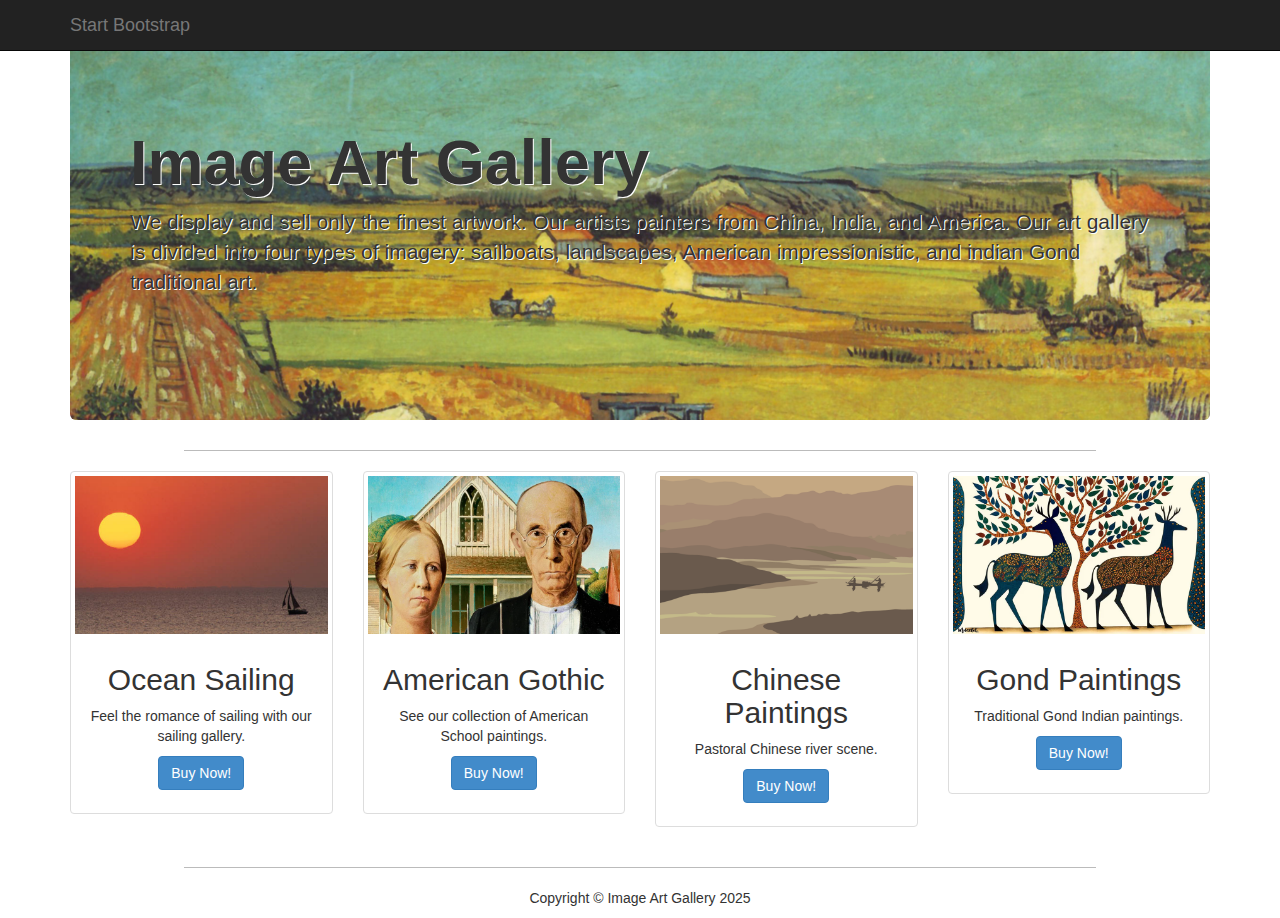
<file: index.html>
<!DOCTYPE html>
<html lang="en">
  <head>
    <meta charset="utf-8" />
    <meta name="viewport" content="width=device-width, initial-scale=1" />
    <link rel="shortcut icon" href="./images/favicon.png" type="image/png" />
    <title>Image Art Gallery</title>
    <meta name="keywords" content="art, gallery, exhibit, sales, framing" />
    <meta name="description" content="Online seller of quality pictures" />
    <meta name="author" content="Jefferson Griebel" />
    <link href="css/bootstrap.min.css" rel="stylesheet" />
    <link rel="stylesheet" href="./css/artgallery.css" />
    <link rel="preconnect" href="https://fonts.googleapis.com" />
    <link rel="preconnect" href="https://fonts.gstatic.com" crossorigin />
    <link
      href="https://fonts.googleapis.com/css2?family=Fira+Sans:ital,wght@0,100;0,200;0,300;0,400;0,500;0,600;0,700;0,800;0,900;1,100;1,200;1,300;1,400;1,500;1,600;1,700;1,800;1,900&display=swap"
      rel="stylesheet"
    />
    <!-- bootstrap main stylesheet -->
  </head>

  <body>
    <!-- Navigation -->
    <nav class="navbar navbar-inverse navbar-fixed-top" role="navigation">
      <div class="container">
        <!-- Brand and toggle get grouped for better mobile display -->
        <div class="navbar-header">
          <button
            type="button"
            class="navbar-toggle"
            data-toggle="collapse"
            data-target="#bs-example-navbar-collapse-1"
          >
            <span class="sr-only">Toggle navigation</span>
            <span class="icon-bar"></span>
            <span class="icon-bar"></span>
            <span class="icon-bar"></span>
          </button>
          <a class="navbar-brand" href="#">Start Bootstrap</a>
        </div>
        <!-- Collect the nav links, forms, and other content for toggling -->
      </div>
      <!-- /.container -->
    </nav>

    <!-- Page Content -->
    <div class="container">
      <!-- Jumbotron Header -->
      <header class="jumbotron hero-spacer">
        <h1>Image Art Gallery</h1>
        <p>
          We display and sell only the finest artwork. Our artists painters from
          China, India, and America. Our art gallery is divided into four types
          of imagery: sailboats, landscapes, American impressionistic, and
          indian Gond traditional art.
        </p>
      </header>

      <hr />

      <!-- Page Features -->
      <div class="row text-center">
        <div class="col-md-3 col-sm-6 hero-feature">
          <div class="thumbnail">
            <img src="./images/sailboat.png" alt="Sailing" title="Sailing" />
            <div class="caption">
              <h2>Ocean Sailing</h2>
              <p>Feel the romance of sailing with our sailing gallery.</p>
              <p>
                <a href="buy.html" id="img1" class="btn btn-primary"
                  >Buy Now!</a
                >
              </p>
            </div>
          </div>
        </div>

        <div class="col-md-3 col-sm-6 hero-feature">
          <div class="thumbnail">
            <img src="./images/gothic.png" alt="Gothic" title="Gothic" />
            <div class="caption">
              <h2>American Gothic</h2>
              <p>See our collection of American School paintings.</p>
              <p>
                <a href="buy.html" id="img2" class="btn btn-primary"
                  >Buy Now!</a
                >
              </p>
            </div>
          </div>
        </div>

        <div class="col-md-3 col-sm-6 hero-feature">
          <div class="thumbnail">
            <img
              src="./images/chinese.png"
              alt="Landscapes"
              title="Landscapes"
            />
            <div class="caption">
              <h2>Chinese Paintings</h2>
              <p>Pastoral Chinese river scene.</p>
              <p>
                <a href="buy.html" id="img3" class="btn btn-primary"
                  >Buy Now!</a
                >
              </p>
            </div>
          </div>
        </div>

        <div class="col-md-3 col-sm-6 hero-feature">
          <div class="thumbnail">
            <img src="./images/gond.png" alt="Gond" title="Gond" />
            <div class="caption">
              <h2>Gond Paintings</h2>
              <p>Traditional Gond Indian paintings.</p>
              <p>
                <a href="buy.html" id="img4" class="btn btn-primary"
                  >Buy Now!</a
                >
              </p>
            </div>
          </div>
        </div>
        <!-- /.row -->
      </div>
      <hr />

      <!-- Footer -->
      <footer>
        <div class="row">
          <div class="col-lg-12">
            <p>Copyright &copy; Image Art Gallery 2025</p>
          </div>
        </div>
      </footer>
    </div>
  </body>
  <script src="js/setstorage.js"></script>
  <!-- jQuery -->
  <script src="js/jquery.js"></script>
  <!-- Bootstrap Core JavaScript -->
  <script src="js/bootstrap.min.js"></script>
</html>
</file>
<file: css/artgallery.css>
.jumbotron {
  background: url(../images/jumbotron.png) no-repeat center top;
}

header {
  display: flex;
  flex-direction: column;
  justify-content: center;
  height: 30em;
}

h1, header p {
  text-shadow: 1px 1px 0 #fff;
  font-weight: 900;
}

hr {
  width: 80%;
  text-align: center;
  border-color: #bbb;
}

footer {
  text-align: center;
}

.left {
  text-align: left;
}
</file>
